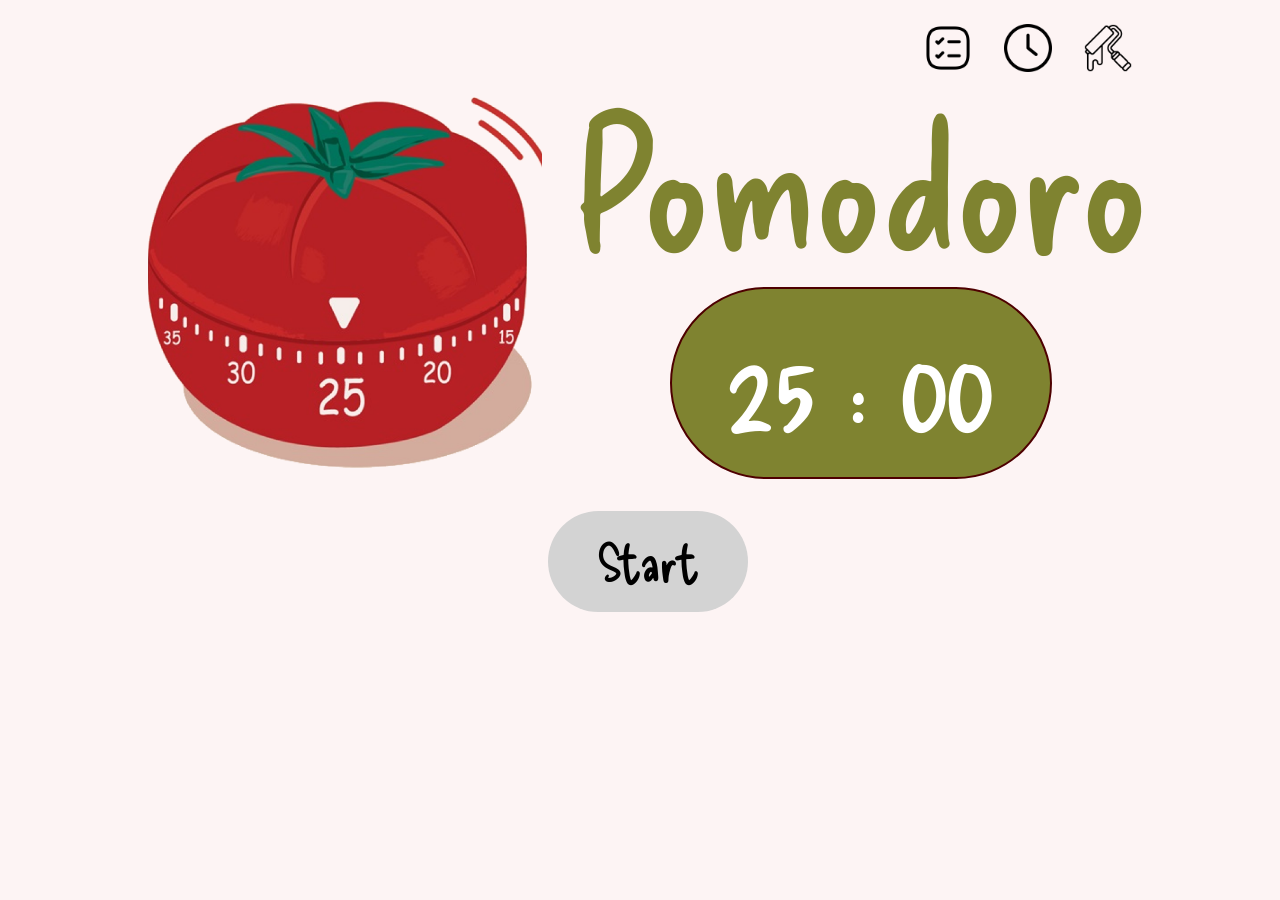
<file: index.html>
<!DOCTYPE html>
<html lang="en">
<head>
    <meta charset="UTF-8">
    <meta name="viewport" content="width=device-width, initial-scale=1.0">
    <title>Pomodoro</title>
    <link rel="stylesheet" href="styles/style.css">
    <link rel="stylesheet" href="styles/animations.css">

<link rel="icon" type="image/png" href="assets/tomato.png">
</head>
<body>
<main>

        <section id="mainDisplay" class="flex-row">
          <nav class="flex-row">

<span class="feature-icon" id="tasks-btn"><img src="assets/icons/task.png" alt="tasks Icon"></span>
<span class="feature-icon" id="settings-btn"><img src="assets/icons/timer.png" alt="timer Icon"></span>
<span  class="feature-icon" id="themes-btn"><img src="assets/icons/paint.png" alt="Paint Icon"></span>

              <svg id="restart-btn" width="60" height="60" viewBox="0 0 128 113" fill="none" xmlns="http://www.w3.org/2000/svg"><path d="M14.5322 80.6762L9.91468 83.4336L9.91468 83.4336L14.5322 80.6762ZM12.7524 77.7158L17.3699 74.9583V74.9583L12.7524 77.7158ZM92.6403 38.5628L97.8247 37.0633V37.0633L92.6403 38.5628ZM97.3254 66.1574C100.007 67.6584 103.289 66.709 104.657 64.0369L126.949 20.4926C128.317 17.8205 127.252 14.4375 124.571 12.9366C121.89 11.4356 118.607 12.385 117.239 15.0571L97.4242 53.7632L58.5848 32.0216C55.9035 30.5206 52.6209 31.47 51.253 34.1421C49.885 36.8142 50.9497 40.1972 53.631 41.6981L97.3254 66.1574ZM98.5887 87.2097L94.1935 83.7517L94.1935 83.7517L98.5887 87.2097ZM6.8412 39.9928L12.1328 41.5366V41.5366L6.8412 39.9928ZM7.28001 38.2013L1.98842 36.6575V36.6575L7.28001 38.2013ZM35.6732 7.55553L33.8662 2.25066L33.8662 2.25065L35.6732 7.55553ZM45.6722 104.743L44.3936 110.081L45.6722 104.743ZM14.5322 80.6762L19.1498 77.9187L17.3699 74.9583L12.7524 77.7158L8.13478 80.4733L9.91468 83.4336L14.5322 80.6762ZM92.6403 38.5628L87.4559 40.0622L94.6179 62.8186L99.8023 61.3192L104.987 59.8197L97.8247 37.0633L92.6403 38.5628ZM102.064 82.5295L97.6691 79.0714L94.1935 83.7517L98.5887 87.2097L102.984 90.6678L106.459 85.9875L102.064 82.5295ZM6.8412 39.9928L12.1328 41.5366L12.5716 39.7451L7.28001 38.2013L1.98842 36.6575L1.54962 38.449L6.8412 39.9928ZM7.28001 38.2013L12.5716 39.7451C15.7189 26.8953 25.0842 16.7871 37.4802 12.8604L35.6732 7.55553L33.8662 2.25065C18.0019 7.27596 6.01633 20.2124 1.98842 36.6575L7.28001 38.2013ZM98.5887 87.2097L94.1935 83.7517C83.3708 98.3257 64.7419 104.498 46.9509 99.405L45.6722 104.743L44.3936 110.081C66.4579 116.398 89.5616 108.742 102.984 90.6678L98.5887 87.2097ZM92.6403 38.5628L97.8247 37.0633C89.1825 9.60397 60.2932 -6.12054 33.8662 2.25066L35.6732 7.55553L37.4802 12.8604C58.1296 6.31932 80.7031 18.6061 87.4559 40.0622L92.6403 38.5628ZM14.5322 80.6762L9.91468 83.4336C17.7255 96.4248 30.1009 105.989 44.3936 110.081L45.6722 104.743L46.9509 99.405C35.4264 96.1057 25.4479 88.3937 19.1498 77.9187L14.5322 80.6762ZM12.7524 77.7158L17.3699 74.9583C11.274 64.8195 9.38414 52.7588 12.1328 41.5366L6.8412 39.9928L1.54962 38.449C-1.90653 52.5596 0.469831 67.7247 8.13479 80.4733L12.7524 77.7158Z" fill="#7F8330"/></svg>
              <svg class="icons"  id="play-btn" class="icons" xmlns="http://www.w3.org/2000/svg" width="60" height="60" viewBox="0 0 20 20"><path fill="#7F8330" d="M4.55 19A1 1 0 0 1 3 18.13V1.87A1 1 0 0 1 4.55 1l12.2 8.13a1 1 0 0 1 0 1.7z"/></svg>
              <svg class="icons" id="pause-btn" class="icons" width="80" height="80" viewBox="0 0 114 106" fill="none" xmlns="http://www.w3.org/2000/svg"><path d="M66.5 83.9167V22.0833H85.5V83.9167H66.5ZM28.5 83.9167V22.0833H47.5V83.9167H28.5Z" fill="#7F8330"/></svg>
          </nav>

        <div  id="pomodoro-container" class="flex-column">
          <img id="pomodoro" src="" alt="pomodoro timer">
        </div>

        <div id="focus-timer" class="flex-column">
             <h1 id="focus_name">Pomodoro</h1>   
            <time id="focus_timer"> 25 : 00</time>     
        </div>
        
        <button id="start-btn">Start</button>
        </section>

     <section id="themes_container" style="display: flex; justify-content: space-between;">
          <button class="close"><h1>X</h1></button>

      <h1>Pick a Theme and Start Timer</h1>
        <div class="theme" style="background-color: #840E1C;">
            <article>
                <h3>Apple Theme</h3>
                <a href="/menu.html" style="color: white;">i</a>
            </article>
            <img src="assets/apple.png" alt="apple">
            <button id="theme-applebtn"> <img  src="assets/timer.png" alt=""></button>
        </div>

        <div class="theme" style="background-color: #EAFAFF;">
            <article>
                <h3 style="color: black;">Lemon Squeezy</h3>
                <a href="/menu.html" style="color: black;">i</a>
            </article>
            <img src="assets/lemon.png" alt="lemon">
            <button id="theme-lemonbtn"> <img  src="assets/timer.png" alt=""></button>
        </div>

        <div class="theme" style="background-color: #7F8330;">
            <article>
                <h3>Classic</h3>
                <a href="/menu.html" style="color: white;">i</a>
            </article>
            <img src="assets/tomato.png" alt="tomato">
            <button id="theme-defaultbtn"> <img  src="assets/timer.png" alt=""></button>
        </div>


        </section>

    <section id="timer_settings">
              <button class="close"><h1>X</h1></button>
    <!-- Section,two divs?, top and bottom, 3 more spans?, article for time, img,  -->
    <div id="setting_overview" class="flex-row" style="position: relative;">

        <article id="date">
            <h3 id="real-time">9:02 AM</h3>
            <p id="real-date">April 20, Mon</p>
        </article>
        <img id="pomodoro-mini" src="/assets/apple.png" alt="apple">
        <p id="start-time">25:00</p>
    </div>

    <div id="setting_controls" class="flex-row">
      
        <span class="flex-row" id="pomodoro_count">
            <h3>Pomodoros</h3>
            <button class="minus-btn" id="minus-pomodoro">-</button>
            <p id="pomodoro-count"></p>
            <button class="plus-btn" id="plus-pomodoro">+</button>
        </span>

        <span class="flex-row">
            <h3>Focus length</h3>
          <button id="minus-focus">-</button>
            <div class="flex-row" style="flex-wrap: nowrap;">
              <p id="minuteInput">25</p>
              <p>:</p>
              <p id="secondInput">00</p>  
            </div>
          <button id="plus-focus">+</button>
        </span>

        <span class="flex-row">
            <h3>Break length</h3>
          <button id="minus-break">-</button>
            <div class="flex-row" style="flex-wrap: nowrap;">
              <p id="minuteInput_break">05</p>
              <p>:</p>
              <p id="secondInput_break">00</p>  
            </div>
          <button id="plus-break">+</button>
        </span>
    </div>
</section>

<div id="focus-end-overlay" class="focus-end-overlay">
  <img src="assets/image.png" alt="Focus completed">
</div>

<section id="tasks-container">
            <button class="close"><h1>X</h1></button>

  <div id="tasks_top">
    <!-- Ill add statistics and insights, keep track of each session here -->
     <h1 style="width: 100%; text-align: center;">Add tasks to your session!</h1>
  </div>
  <div id="tasks_bottom">
  <input type="text" id="task-input" placeholder="+Add Task">
  <button id="addTask-btn">+</button>
  <ol id="tasklist" >

  </ol>
  </div>


</section>

</main>
    <script src="scripts/controls.js" type="module"></script>
    <script>
      setInterval(realTime ,1000);
function realTime() {
      let Daate = new Date();

      const fullDay = Daate.toDateString();
      const fullDate = Daate.toLocaleTimeString();

      document.getElementById("real-time").innerText = fullDate;
      document.getElementById("real-date").innerText = fullDay;
}

console.log(Date.now().toString);
    </script>
</body>
</html>
</file>
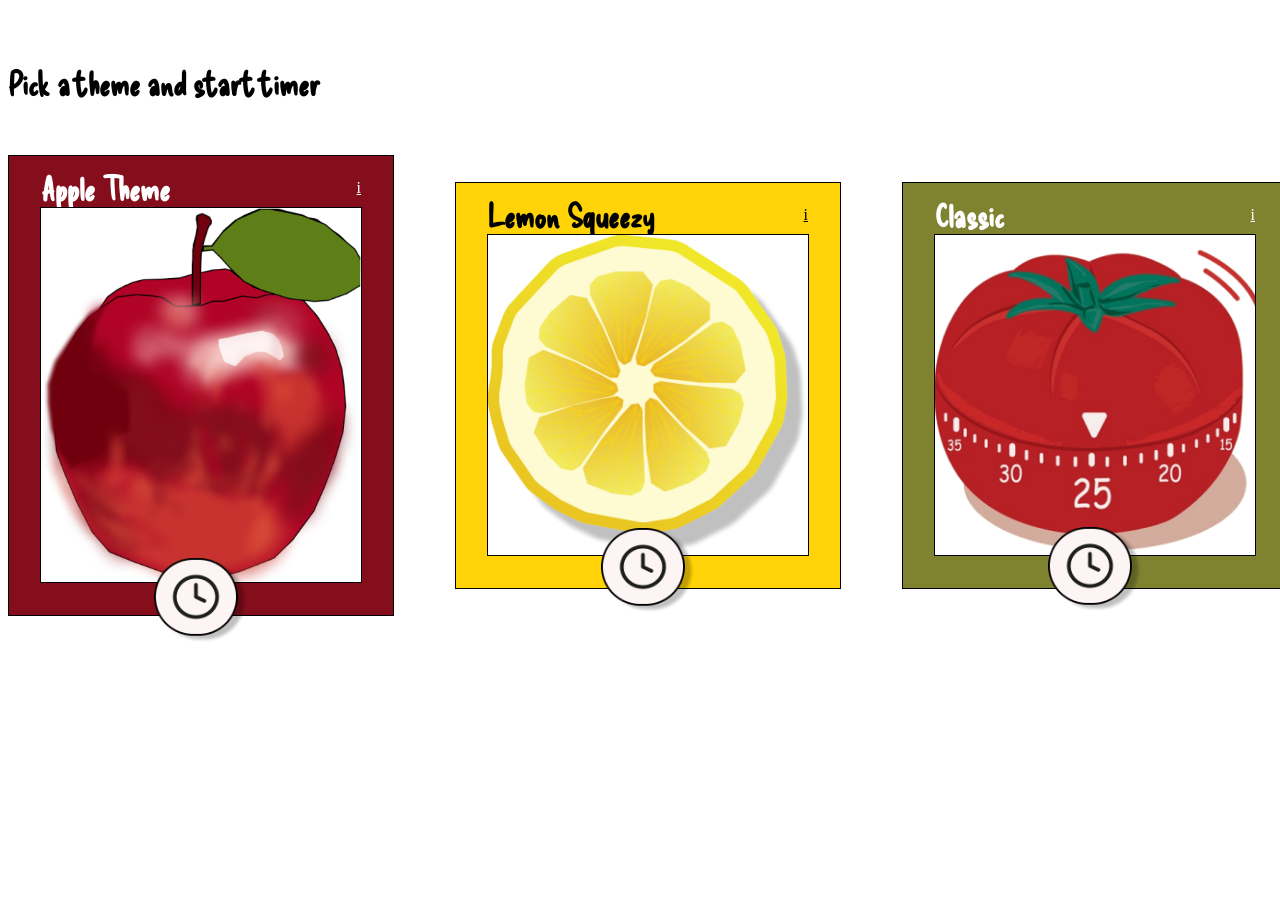
<file: pages/menu.html>
<!DOCTYPE html>
<html lang="en">
<head>
    <meta charset="UTF-8">
    <meta name="viewport" content="width=device-width, initial-scale=1.0">
    <title>Document</title>
    <link rel="stylesheet" href="/styles/style.css">
</head>
<body>
    <header>
        <h1>Pick a theme and start timer</h1>
        <nav></nav>
    </header>
    <main style="display: flex; justify-content: space-between;">


        <div class="theme" style="background-color: #840E1C;">
            <article>
                <h3>Apple Theme</h3>
                <a href="/menu.html" style="color: white;">i</a>
            </article>
            <img src="/assets/apple.png" alt="apple">
            <button> <img  src="/assets/timer.png" alt=""></button>
        </div>

        <div class="theme" style="background-color: #FFD307;">
            <article>
                <h3 style="color: black;">Lemon Squeezy</h3>
                <a href="/menu.html" style="color: black;">i</a>
            </article>
            <img src="/assets/lemon.png" alt="lemon">
            <button> <img  src="/assets/timer.png" alt=""></button>
        </div>

        <div class="theme" style="background-color: #7F8330;">
            <article>
                <h3>Classic</h3>
                <a href="/menu.html" style="color: white;">i</a>
            </article>
            <img src="/assets/tomato.png" alt="tomato">
            <button onclick="window.location.href='/pages/components.html?theme=classic'"> <img  src="/assets/timer.png" alt=""></button>
        </div>


    </main>

<script>

</script>
</body>
</html>
</file>
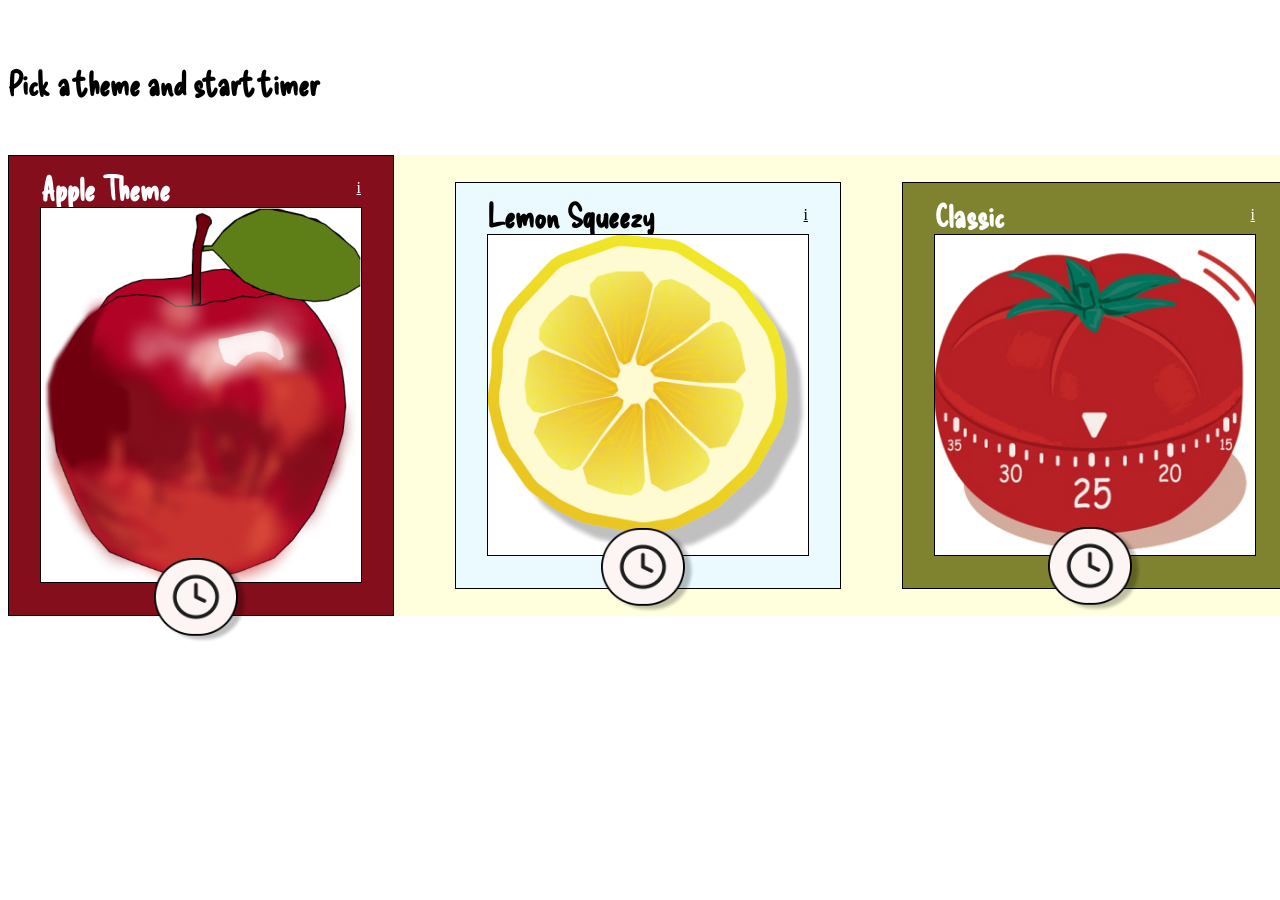
<file: pages/themes.html>
<!DOCTYPE html>
<html lang="en">
<head>
    <meta charset="UTF-8">
    <meta name="viewport" content="width=device-width, initial-scale=1.0">
    <title>Document</title>
    <link rel="stylesheet" href="/styles/style.css">
</head>
<body>
    <header>
        <h1>Pick a theme and start timer</h1>
        <nav></nav>
    </header>
    <main style="display: flex; justify-content: space-between; background-color: #FFFFDD;">


        <div class="theme" style="background-color: #840E1C;">
            <article>
                <h3>Apple Theme</h3>
                <a href="/menu.html" style="color: white;">i</a>
            </article>
            <img src="/assets/apple.png" alt="apple">
            <button> <img  src="/assets/timer.png" alt=""></button>
        </div>

        <div class="theme" style="background-color: #EAFAFF;">
            <article>
                <h3 style="color: black;">Lemon Squeezy</h3>
                <a href="/menu.html" style="color: black;">i</a>
            </article>
            <img src="/assets/lemon.png" alt="lemon">
            <button> <img  src="/assets/timer.png" alt=""></button>
        </div>

        <div class="theme" style="background-color: #7F8330;">
            <article>
                <h3>Classic</h3>
                <a href="/menu.html" style="color: white;">i</a>
            </article>
            <img src="/assets/tomato.png" alt="tomato">
            <button onclick="window.location.href='/pages/components.html?theme=classic'"> <img  src="/assets/timer.png" alt=""></button>
        </div>


    </main>

<script>

</script>
</body>
</html>
</file>
<file: styles/style.css>
@import url(https://fonts.googleapis.com/css?family=Delicious+Handrawn:regular);

/* Variables */

[data-theme="default"] {
   --color-bg: #FDF4F4;
   --color-fg: #ffffff;
   --accent-color: #7F8330;
   --toggle-bg: url('/assets/tomato.png');
}

[data-theme="apple"] {
   --color-bg: #FFFFDD;
   --color-fg: #ffffff;
   --accent-color: #70000E;
    --toggle-bg: url('/assets/apple.png');
}

[data-theme="lemon"] {
    --color-bg: #C5F0FF;
   --color-fg: #ffffff;
   --accent-color: #247453;
    --toggle-bg: url('/assets/lemon.png');
}

body {
  background-color: var(--color-bg);
  color: var(--color-fg);
  transition: ease-in-out 0.2s;
    width: 100vw;
    overflow-x: hidden;
}


                                          /* General Style/Layout */
section{
    display: flex;
    flex-direction: row;
    flex-wrap: wrap;
    justify-content: center;
    align-items: center;
    align-self: center;

}

h1,h2,h3{
    margin-top: 5%;
    font-family: Delicious Handrawn;
}
h3{
    font-size: 2em;
}
p{
    font-family: Delicious Handrawn;
    font-size: 1.5em;
    text-align: center;
}
nav{
    justify-content: flex-end;
    width: 100%;
    height: 2em;
    padding: 0%;
}


#restart-btn{
    display: none;
}

/* Flexbox Classes */

.flex-column{
    display: flex;
    flex-direction: column;
}

.flex-row{
    display: flex;
    flex-direction: row;
}


                                    /* Main Display */

main{
    display: flex;
    flex-direction: row;
    flex-wrap: wrap;
    align-items: center;
    justify-content: center;
    align-items: center;

    background-repeat: repeat;
    background-size:70%;
    /* background-image: url('/assets/defaulttheme/tomatoBG.png'); */

}


#mainDisplay{
    display: flex;
    flex-wrap: wrap;
    gap: 2rem;
    max-width: 1000px;
    width: 100%;
}

#focus-timer{
    align-items: center;
    justify-content: space-evenly;
    text-align: center;
}

#focus-timer time{
    /* background-color: #AA0000; */
    background-color: var(--accent-color);
    border: rgb(78, 0, 0) 2px solid;
    color: white;
    width: 60%;

    padding: 3%;
    border-radius: 2em;

    font-size: 10vw;
    font-family: Delicious Handrawn;
}

#focus_name{
    /* color: #70000E; */
    color: var(--accent-color);
    font-size: 14vw;
    font-weight: lighter;
    margin: 0%;
}

#pomodoro-container{
    justify-content: center;
    height: 100%;
    
}

#pomodoro{
    height: 100%;
    width: 100%;
    align-self: center;
}

#start-btn{
    font-family: Delicious Handrawn;
    border: none;
    width: 20%;
    height: 30%;
    margin: 0%;
    text-align: center;
    font-size: 4vw;
    padding: 2%;
    border-radius: 30em;
    background-color: lightgray;
}

#focus-timer,
#pomodoro-container{
    flex: 1 1 300px; /* THIS is the magic */
}

.icons{
    cursor: pointer;
    display: none;
}

.feature-icon{
    width: 3em;
    height: 3em;
    cursor:pointer;
    margin: 1em;
}
.feature-icon>img{
    width: 100%;
    height: 100%;
}


                                      /* Tasks Section */

#tasklist{
    width: max-content;
    flex-wrap: wrap;
    display: flex;
    flex-direction: column;
    flex-wrap: wrap;
    height: 80%;
    column-gap: 2em;
}

#task-input{
    padding: 2%;
    width: 20%;
    background-color: rgb(230, 230, 230);
    color: gray;
    font-family: Delicious Handrawn;
    border: none;
    border-radius: 20px;
    box-shadow: inset 0 6px 8px -6px rgba(0,0,0,0.4);
}

#tasklist li{
    display: flex;
    flex-direction: row;
    flex-wrap: nowrap;
    justify-content: space-between;
    width: 70%;
    text-wrap: nowrap;

}



#tasks_bottom{
    background-color: white;
    width: 100%;
    height: 60%;
}
#tasks_top{
    background-color:#FDF4F4;
    width: 100%;
    height: 40%;
}





                                /* Themes Selection Section */

#themes_container{
    background-color: #FFFFDD;
    color: black;
    height: 0%;
    width: 100%;
    position: absolute;
    bottom: 0%;
    left: 0%;
    overflow: hidden;
    transition: height 0.5s ease-in-out;
}

#themes_container.active{
    height: 90%;
    padding: 1%;
    overflow: auto;
}

#themes_container h1{
width: 100%;
}

#focus-end-overlay{
    display: none;
    position: fixed;
    bottom: 1rem;
    right: 1rem;
    z-index: 9999;
    width: 70vw;
    height: auto;
    /* border: 4px solid rgba(127, 131, 48, 0.9); */
    /* border-radius: 1rem; */
    /* background-color: rgba(255, 255, 255, 0.95); */
    /* box-shadow: 0 12px 24px rgba(0,0,0,0.2); */
    /* padding: 0.75rem; */
    overflow: hidden;
}

#focus-end-overlay img{
    width: 100%;
    height: auto;
    display: block;
}

#focus-end-overlay.show{
    display: block;
}

.theme{
    color: white;
    border: black 1px solid;
    padding: 2.5%;
    padding-top: 1%;
    display: flex;
    flex-direction: column;
        align-items: center;
        justify-content: center;
        position: relative;
        width: 25%;
}

.theme article{
    display: flex;
    flex-direction: row;
    align-items: center;
    justify-content: space-between;
    width: 100%;
}

.theme>img{
    border: black 1px solid;
    width: 100%;
    height: 90%;
    background-color: white;
}


.theme button{
    position: absolute;
    bottom: -7%;
    background-color: transparent;
    border: none;
}

.theme button img{
    width: 7em;
}

                                    /* Timer Settings */

#timer_settings,
#tasks-container{
    position: absolute;
    visibility: hidden;
    color: black;
    height: 80%;
    width: 80%;
    border: white 10px solid;
    outline: black 3px solid;
    background-color: rgba(36, 116, 83, 0.3);    
    border-radius: 50px;
    padding: 1em;

    justify-self: center;
    align-self: center;
    top: 0%;
    margin: 5%;
}

#timer_settings.active,
#tasks-container.active{
    visibility: visible;
}

article{
    display: flex;
    flex-direction: column;
    align-items: center;
    width: 30%;
h3{
    padding: 0%;
    margin: 0%;
}
}
#setting_overview{
    justify-content: space-between;
    height: 55%;
    width: 100%;

    background-color: #FEFAEE;
    border-top-left-radius: 40px;
    border-top-right-radius: 40px;
    flex-wrap: wrap;
}

#setting_overview img{
    width: 30%;
}

#setting_controls{
        flex-wrap: wrap;

    align-items: center;
    justify-content: space-evenly;

    height: 45%;
    background-color: white;
    width: 100%;

    border-bottom-left-radius: 40px;
    border-bottom-right-radius: 40px;
}

#setting_controls span{
    flex-wrap: wrap;
    justify-content: space-evenly;

    width: 30%;
    height: 70%;
    min-width: 300px;
    max-height: 150px;

    border: black 1px solid;
    border-radius: 50px;
    width: 30%;
}

#setting_controls h3{
    font-family: Delicious Handrawn;
    width: 100%;
    text-align: center;
}

#setting_controls p{
font-size: xx-large;
padding: 0%;
margin: 0%;
}

#setting_controls button{
    width: 2em;
    height:2em;
    font-size: larger;
    text-align: center;

}
#start-time{
    font-size: clamp(3em, 5em, 10em);
    background-color: white;
    border: black 4px solid;
    border-right: 0px solid;

    border-radius: 30px;
    border-top-right-radius: 0%;
    border-bottom-right-radius: 0%;

    height: 30%;
    padding-left: 5%;
    padding-right: 5%;
}
.close{
    background-color: transparent;
    width: max-content;
    height: max-content;
    position: absolute;
    border: none;
    top: 4%;
    right: 5%;
    z-index: 2;
}

.close h1{
    font-size: xx-large;
}







/* Mobile views */
@media(max-width:600px){

/* Swap the order of elements */
#pomodoro-container{
    order: 2;
}
#timer_settings{
    height: 80%;
    width: 80%;
}
#start-btn{
    margin: 4%;


}

#mainDisplay{
    gap: 2rem;

}


/* #setting_overview{
    height: 30%;
} */

#setting_controls{
  height:50%;
  overflow: scroll;
}

#start-time{
    padding: 0%;
    width: 100%;
}
}
</file>
<file: styles/animations.css>
/* Smooth transition for almost everything */
* {
  transition:
    background-color 0.4s ease,
    color 0.4s ease,
    fill 0.4s ease,
    border-color 0.4s ease,
    box-shadow 0.4s ease,
    transform 0.3s ease,
    opacity 0.3s ease;
}
body {
  transition: background-color 0.5s ease, color 0.5s ease;
}

img {
  transition: opacity 0.4s ease, transform 0.4s ease;
}



.background_images{
    animation: none;
}



@keyframes bounce {
    70% { transform:translateY(0%); }
    80% { transform:translateY(-15%); }
    90% { transform:translateY(0%); }
    95% { transform:translateY(-7%); }
    97% { transform:translateY(0%); }
    99% { transform:translateY(-3%); }
    100% { transform:translateY(0); }
}



/* 3d carousal */
.swiper-container {
    width: 800px;
    height: 400px;
}
.swiper-slide{
  display: flex;
  flex-direction: row;
  justify-content: center;
  align-items: center;
  font-size:2rem;
  font-family: monospace;
  letter-spacing: 0.08rem 
}

.swiper-container {
  height: 100vh;
  width: 100%;
  perspective: 1200px;
}



.c1 {
  background-color: indianred;
}
.c2 {
  background-color: teal;
}
.c3 {
  background-color: lightskyblue;
}
.c4 {
  background-color: lightcoral;
}
.c5 {
  background-color: lightgoldenrodyellow;
}

.slide-hidden {
  opacity: 0;
  pointer-events: none;
  transform: scale(0.8);
}
</file>
